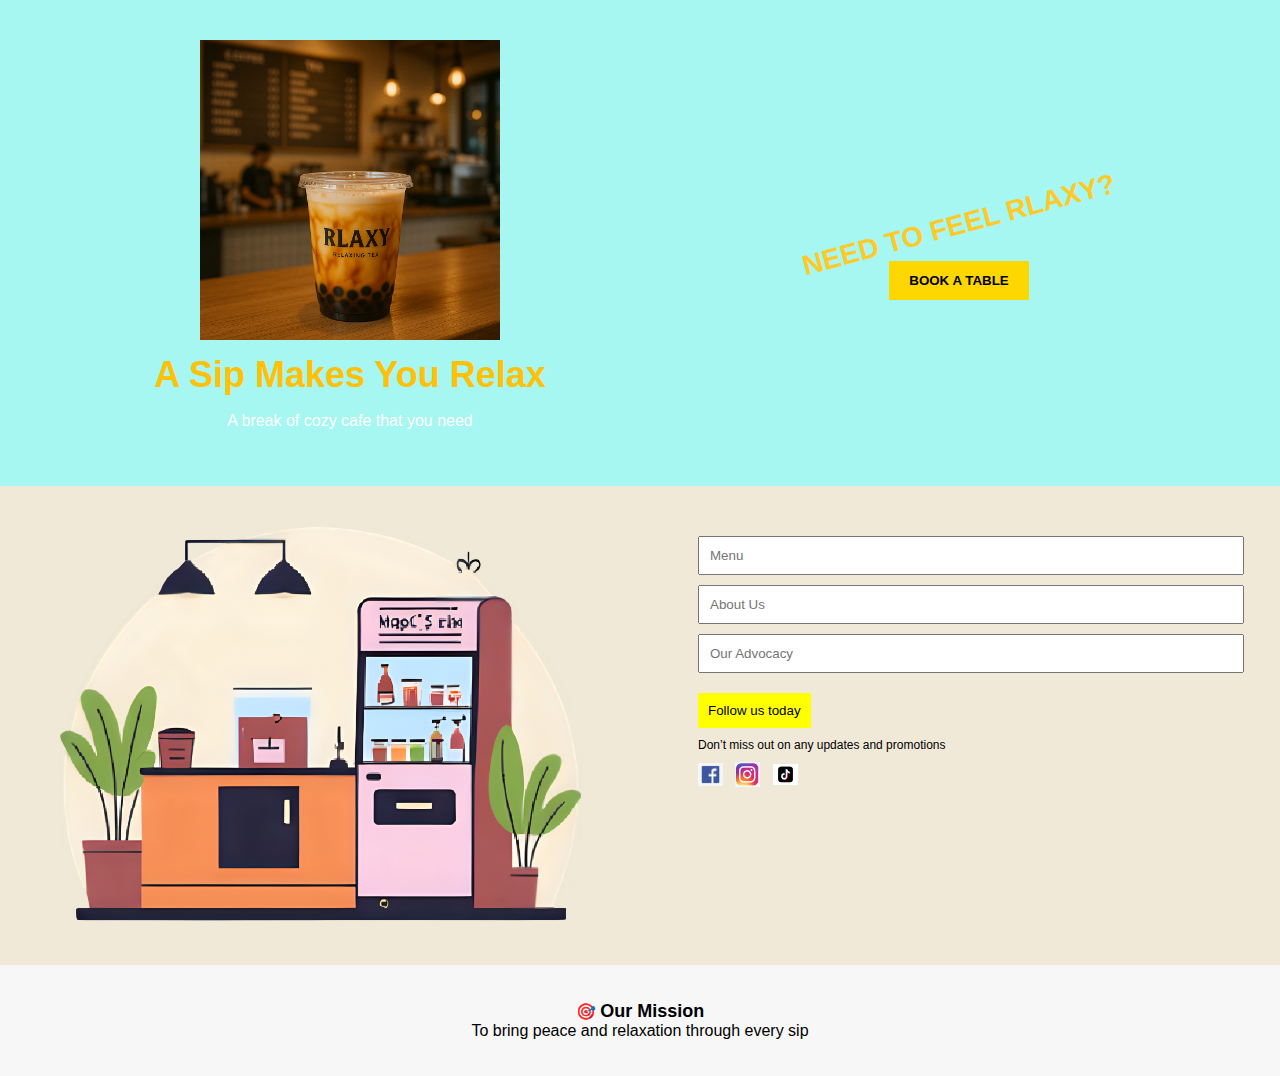
<file: index.html>
<!DOCTYPE html>
<html lang="en">
<head>
  <meta charset="UTF-8" />
  <meta name="viewport" content="width=device-width, initial-scale=1.0"/>
  <title>RLAXY Relaxing Tea</title>
  <link rel="stylesheet" href="style.css" />
</head>
<body>

  <!-- HERO SECTION -->
  <section class="hero">
    <div class="hero-left">
      <img src="rlaxy-drink.jpg" alt="RLAXY Drink" class="hero-image"/>
      <h1>A Sip Makes You Relax</h1>
      <p class="tagline">A break of cozy cafe that you need</p>
    </div>
    <div class="hero-right">
      <h2>NEED TO FEEL RLAXY?</h2>
      <button class="cta-button">BOOK A TABLE</button>
    </div>
  </section>

  <!-- FORM & ILLUSTRATION SECTION -->
  <section class="middle-section">
    <div class="illustration">
      <img src="cafe-illustration.png" alt="Cafe Illustration" />
    </div>
    <div class="form-box">
      <form>
        <input type="text" placeholder="Menu" />
        <input type="text" placeholder="About Us" />
        <input type="text" placeholder="Our Advocacy" />
        <button class="follow-btn">Follow us today</button>
        <p class="note">Don’t miss out on any updates and promotions</p>
        <div class="icons">
          <img src="facebook-icon.png" alt="Facebook" />
          <img src="instagram-icon.png" alt="Instagram" />
          <img src="tiktok-icon.png" alt="TikTok" />
        </div>
      </form>
    </div>
  </section>

  <!-- MISSION SECTION -->
  <footer class="mission">
    <p>🎯 <strong>Our Mission</strong><br/>
    To bring peace and relaxation through every sip</p>
  </footer>

</body>
</html>
</file>
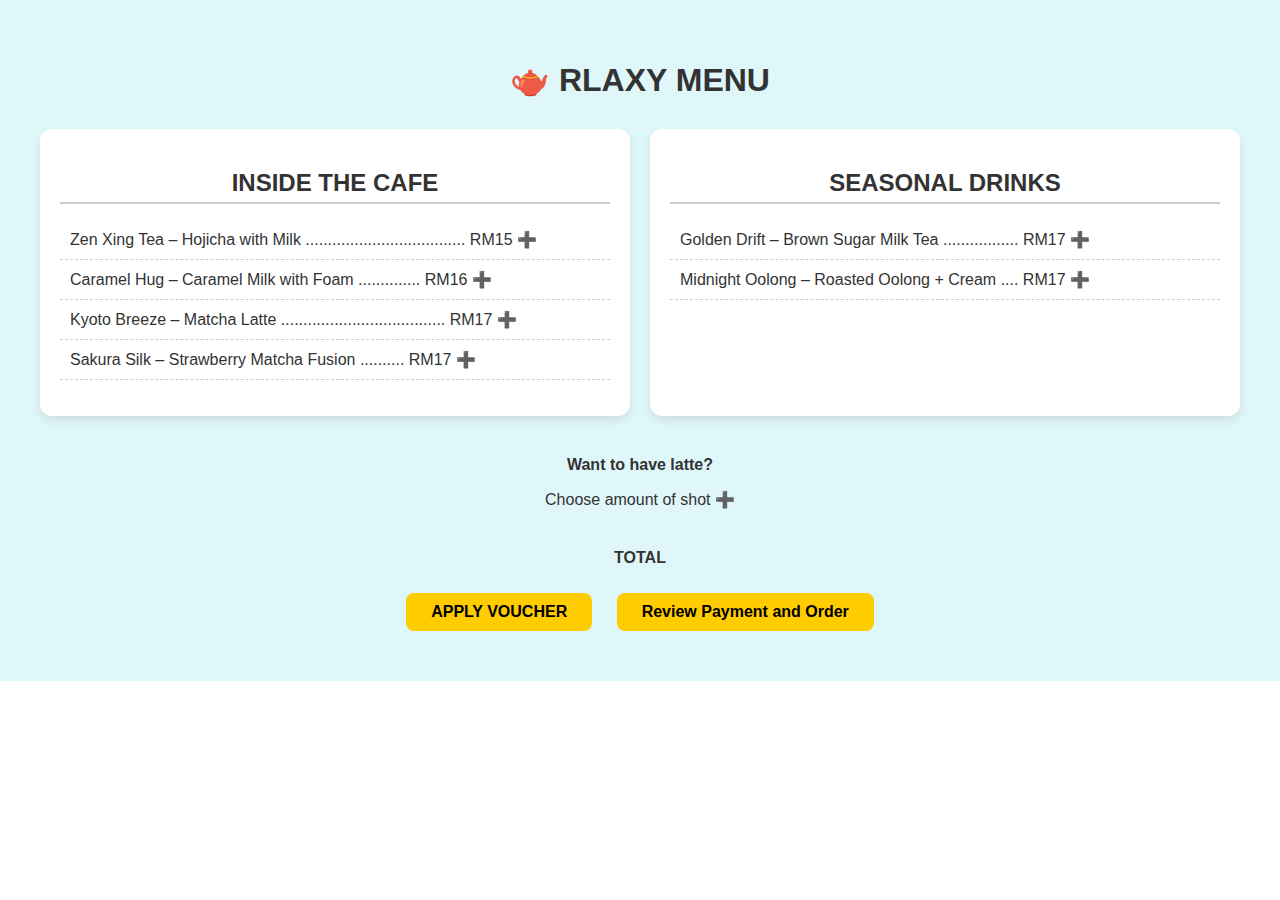
<file: menu.html>
<!DOCTYPE html>
<html lang="en">
<head>
  <meta charset="UTF-8">
  <title>RLAXY Menu</title>
  <link rel="stylesheet" href="style.css">
</head>
<body>
  <section class="menu-page">
    <h1>🫖 RLAXY MENU</h1>

    <div class="menu-section">
      <!-- Inside the Cafe -->
      <div class="menu-column">
        <h2>INSIDE THE CAFE</h2>
        <ul>
          <li>Zen Xing Tea – Hojicha with Milk .................................... RM15 ➕</li>
          <li>Caramel Hug – Caramel Milk with Foam .............. RM16 ➕</li>
          <li>Kyoto Breeze – Matcha Latte ..................................... RM17 ➕</li>
          <li>Sakura Silk – Strawberry Matcha Fusion .......... RM17 ➕</li>
        </ul>
      </div>

      <!-- Seasonal Drinks -->
      <div class="menu-column">
        <h2>SEASONAL DRINKS</h2>
        <ul>
          <li>Golden Drift – Brown Sugar Milk Tea ................. RM17 ➕</li>
          <li>Midnight Oolong – Roasted Oolong + Cream .... RM17 ➕</li>
        </ul>
      </div>
    </div>

    <div class="latte-options">
      <p><strong>Want to have latte?</strong></p>
      <p>Choose amount of shot ➕</p>
    </div>

    <div class="menu-footer">
      <p><strong>TOTAL</strong></p>
      <button class="voucher-btn">APPLY VOUCHER</button>
      <a href="checkout.html"><button class="checkout-btn">Review Payment and Order</button></a>


    </div>
  </section>
</body>
</html>
</file>
<file: style.css>
body {
  margin: 0;
  font-family: Arial, sans-serif;
}

.hero {
  display: flex;
  justify-content: space-between;
  align-items: center;
  background-color: #a6f6f1;
  padding: 40px 60px;
  flex-wrap: wrap;
}

.hero-left {
  width: 50%;
  text-align: center;
}

.hero-image {
  max-width: 300px;
  height: auto;
}

.hero-left h1 {
  font-size: 36px;
  color: #ffc107;
  margin: 10px 0;
}

.tagline {
  color: white;
  font-size: 16px;
}

.hero-right {
  width: 45%;
  text-align: center;
}

.hero-right h2 {
  color: #ffca28;
  font-size: 28px;
  transform: rotate(-15deg);
  margin-bottom: 20px;
}

.cta-button {
  background-color: #ffd700;
  padding: 12px 20px;
  border: none;
  font-weight: bold;
  cursor: pointer;
}


.middle-section {
  display: flex;
  justify-content: space-between;
  background-color: #f0e9d8;
  padding: 40px 60px;
  flex-wrap: wrap;
}

.illustration {
  width: 45%;
}

.illustration img {
  max-width: 100%;
  height: auto;
}

.form-box {
  width: 45%;
}

form input {
  display: block;
  width: 100%;
  padding: 10px;
  margin: 10px 0;
}

.follow-btn {
  background-color: yellow;
  padding: 10px;
  border: none;
  margin-top: 10px;
  cursor: pointer;
}

.note {
  font-size: 12px;
  margin: 10px 0;
}

.icons img {
  width: 25px;
  margin-right: 8px;
  vertical-align: middle;
}


.mission {
  text-align: center;
  padding: 20px;
  background-color: #f7f7f7;
  font-size: 16px;
}

.mission strong {
  font-size: 18px;
}

.about-rlaxy {
  display: flex;
  justify-content: space-around;
  align-items: flex-start;
  padding: 40px;
  background-color: #f8f8f8;
}
.about-left img {
  width: 300px;
  height: auto;
  border-radius: 10px;
}
.caption {
  text-align: center;
  font-weight: bold;
  margin-top: 10px;
}
.about-right {
  max-width: 500px;
}
.about-right h2 {
  color: #2c3e50;
}
.about-right em {
  color: #888;
  display: block;
  margin-bottom: 15px;
}
.menu {
  padding: 40px;
}

.menu-page {
  padding: 40px;
  background-color: #e0f7fa;
  font-family: 'Segoe UI', sans-serif;
  color: #333;
}

.menu-page h1 {
  text-align: center;
  font-size: 32px;
  margin-bottom: 30px;
}

.menu-section {
  display: flex;
  justify-content: space-around;
  gap: 20px;
  flex-wrap: wrap;
}

.menu-column {
  flex: 1;
  min-width: 300px;
  background-color: #fff;
  border-radius: 12px;
  padding: 20px;
  box-shadow: 0 4px 10px rgba(0,0,0,0.1);
}

.menu-column h2 {
  text-align: center;
  border-bottom: 2px solid #ccc;
  margin-bottom: 15px;
  padding-bottom: 5px;
}

.menu-column ul {
  list-style-type: none;
  padding: 0;
}

.menu-column li {
  padding: 10px;
  font-size: 16px;
  border-bottom: 1px dashed #ccc;
}

.latte-options, .menu-footer {
  margin-top: 40px;
  text-align: center;
}

.voucher-btn, .checkout-btn {
  background-color: #ffcc00;
  border: none;
  border-radius: 8px;
  padding: 10px 25px;
  margin: 10px;
  font-size: 16px;
  cursor: pointer;
  font-weight: bold;
}

.payment-page {
  background-color: #8af3f2;
  text-align: center;
  padding: 40px;
  font-family: 'Segoe UI', sans-serif;
}

.payment-page h1 {
  background-color: #ffd700;
  display: inline-block;
  padding: 10px 20px;
  border-radius: 8px;
  font-size: 28px;
  margin-bottom: 30px;
}

.payment-container {
  display: flex;
  justify-content: space-around;
  align-items: center;
  flex-wrap: wrap;
  margin-top: 30px;
}

.side-img img {
  max-width: 120px;
}

.payment-options {
  background-color: #555;
  padding: 30px;
  border-radius: 12px;
  width: 300px;
}

.payment-options button {
  display: block;
  width: 100%;
  background-color: #ffd700;
  border: none;
  padding: 10px;
  margin: 10px 0;
  font-weight: bold;
  border-radius: 20px;
  cursor: pointer;
}

.payment-logo {
  width: 120px;
  margin: 10px auto;
}

.qr-icons {
  margin: 10px 0;
}

.qr-icon {
  width: 50px;
  margin: 0 10px;
}

.confirm-btn {
  background-color: #ffcc00;
}
</file>
